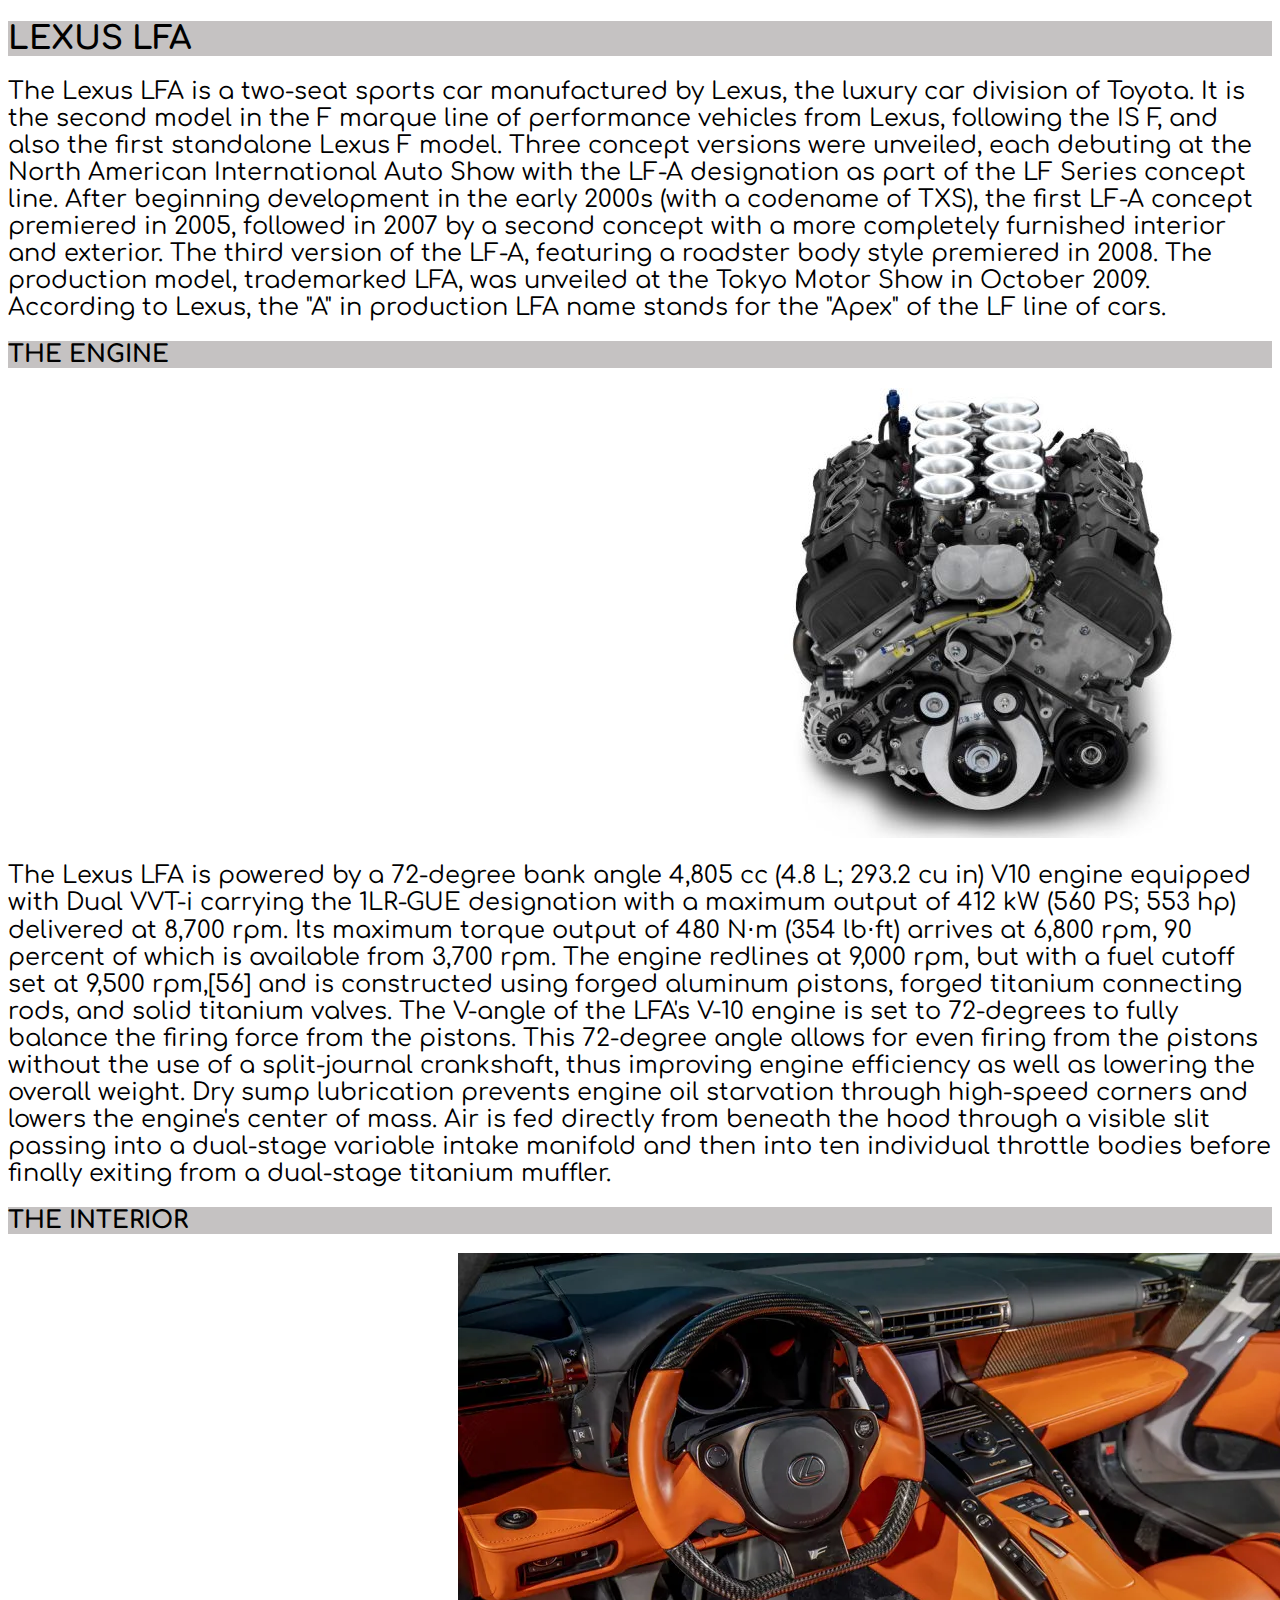
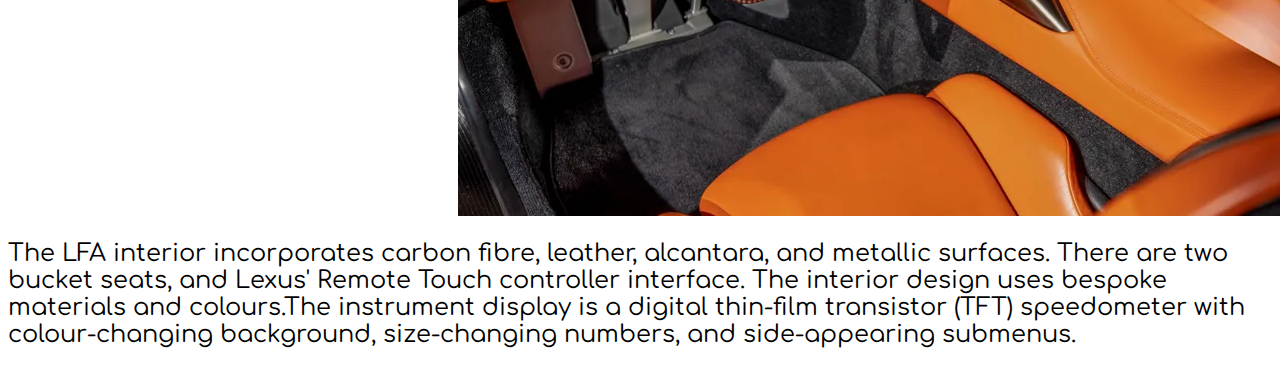
<file: img/1.LFA/LFA.html>
<!DOCTYPE html>
<html>
    <head>
        <meta charset="UTF-8">
        <title>LFA</title>
        <link
        rel="stylesheet"
        href="./LFA.css"/>
        <link rel="preconnect" href="https://fonts.googleapis.com">
        <link rel="preconnect" href="https://fonts.gstatic.com" crossorigin>
        <link href="https://fonts.googleapis.com/css2?family=Comfortaa:wght@300..700&display=swap" rel="stylesheet">
    </head>
    <body>
        <h1>LEXUS LFA</h1>
        <h2 id="inf"> The Lexus LFA is a two-seat sports car manufactured by Lexus, the luxury car division of Toyota. It is the second model in the F marque line of performance vehicles from Lexus, following the IS F, and also the first standalone Lexus F model. Three concept versions were unveiled, each debuting at the North American International Auto Show with the LF-A designation as part of the LF Series concept line. After beginning development in the early 2000s (with a codename of TXS), the first LF-A concept premiered in 2005, followed in 2007 by a second concept with a more completely furnished interior and exterior. The third version of the LF-A, featuring a roadster body style premiered in 2008. The production model, trademarked LFA, was unveiled at the Tokyo Motor Show in October 2009. According to Lexus, the "A" in production LFA name stands for the "Apex" of the LF line of cars.</h2>
        <h2 id="eng1" >THE ENGINE</h2>
        <img id="eng2" src="./LFA ENG.jpg">
        <h2 id="eng3" >The Lexus LFA is powered by a 72-degree bank angle 4,805 cc (4.8 L; 293.2 cu in) V10 engine equipped with Dual VVT-i carrying the 1LR-GUE designation with a maximum output of 412 kW (560 PS; 553 hp) delivered at 8,700 rpm. Its maximum torque output of 480 N⋅m (354 lb⋅ft) arrives at 6,800 rpm, 90 percent of which is available from 3,700 rpm. The engine redlines at 9,000 rpm, but with a fuel cutoff set at 9,500 rpm,[56] and is constructed using forged aluminum pistons, forged titanium connecting rods, and solid titanium valves. The V-angle of the LFA's V-10 engine is set to 72-degrees to fully balance the firing force from the pistons. This 72-degree angle allows for even firing from the pistons without the use of a split-journal crankshaft, thus improving engine efficiency as well as lowering the overall weight. Dry sump lubrication prevents engine oil starvation through high-speed corners and lowers the engine's center of mass. Air is fed directly from beneath the hood through a visible slit passing into a dual-stage variable intake manifold and then into ten individual throttle bodies before finally exiting from a dual-stage titanium muffler.
        </h2>
        <h2 id="int1" >THE INTERIOR</h2>
        <img id="int2" src="./LFA INT.webp">
        <h2 id="int3" >The LFA interior incorporates carbon fibre, leather, alcantara, and metallic surfaces. There are two bucket seats, and Lexus' Remote Touch controller interface. The interior design uses bespoke materials and colours.The instrument display is a digital thin-film transistor (TFT) speedometer with colour-changing background, size-changing numbers, and side-appearing submenus.</h2>


    </body>

</html>
</file>
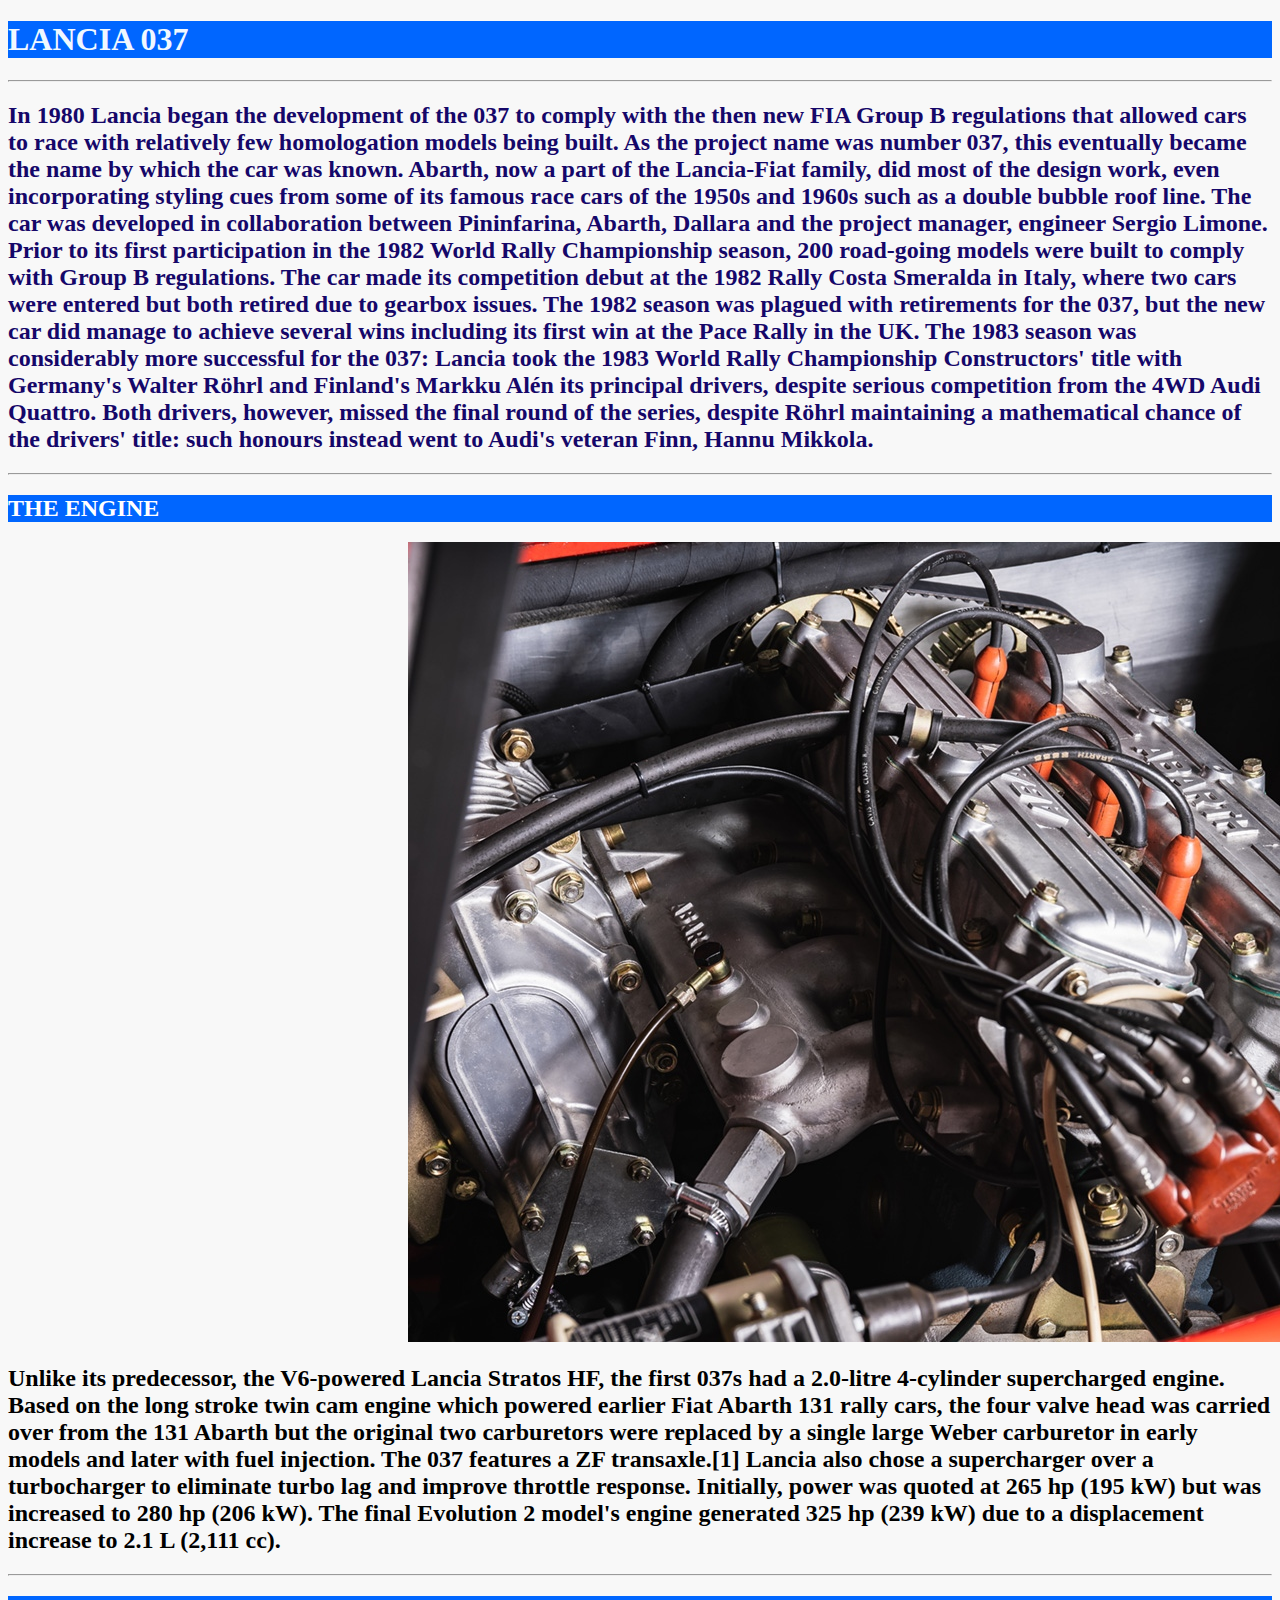
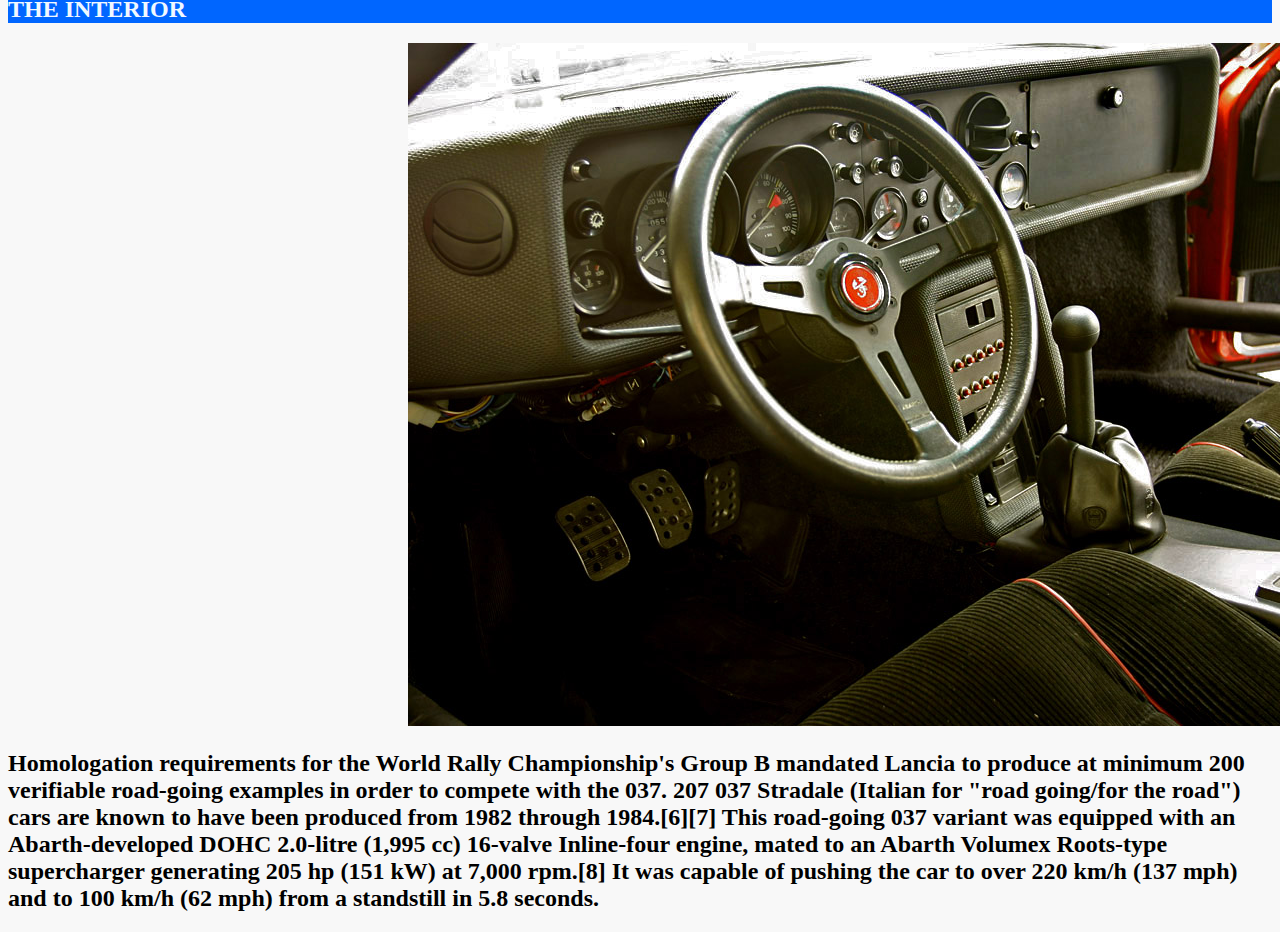
<file: img/10.037/037.html>
<!DOCTYPE html>
<html>
    <head>
        <meta charset="UTF-8">
        <title>Lancia 037</title>
        <link
        rel="stylesheet"
        href="./037.css"
        />
    </head>
    <body>
        <h1 id="h1">LANCIA 037</h1>
        <hr/>
        <h2 id="h21">In 1980 Lancia began the development of the 037 to comply with the then new FIA Group B regulations that allowed cars to race with relatively few homologation models being built. As the project name was number 037, this eventually became the name by which the car was known. Abarth, now a part of the Lancia-Fiat family, did most of the design work, even incorporating styling cues from some of its famous race cars of the 1950s and 1960s such as a double bubble roof line. The car was developed in collaboration between Pininfarina, Abarth, Dallara and the project manager, engineer Sergio Limone. Prior to its first participation in the 1982 World Rally Championship season, 200 road-going models were built to comply with Group B regulations.

            The car made its competition debut at the 1982 Rally Costa Smeralda in Italy, where two cars were entered but both retired due to gearbox issues. The 1982 season was plagued with retirements for the 037, but the new car did manage to achieve several wins including its first win at the Pace Rally in the UK. The 1983 season was considerably more successful for the 037: Lancia took the 1983 World Rally Championship Constructors' title with Germany's Walter Röhrl and Finland's Markku Alén its principal drivers, despite serious competition from the 4WD Audi Quattro. Both drivers, however, missed the final round of the series, despite Röhrl maintaining a mathematical chance of the drivers' title: such honours instead went to Audi's veteran Finn, Hannu Mikkola.
        </h2>
        <hr/>
        <h2 id="h22">THE ENGINE</h2>
        <img id="eng" src="./037 ENG.jpg">
        <h2>Unlike its predecessor, the V6-powered Lancia Stratos HF, the first 037s had a 2.0-litre 4-cylinder supercharged engine. Based on the long stroke twin cam engine which powered earlier Fiat Abarth 131 rally cars, the four valve head was carried over from the 131 Abarth but the original two carburetors were replaced by a single large Weber carburetor in early models and later with fuel injection. The 037 features a ZF transaxle.[1]

            Lancia also chose a supercharger over a turbocharger to eliminate turbo lag and improve throttle response. Initially, power was quoted at 265 hp (195 kW) but was increased to 280 hp (206 kW). The final Evolution 2 model's engine generated 325 hp (239 kW) due to a displacement increase to 2.1 L (2,111 cc).
        </h2>
        <hr/>
        <h2 id="int" >THE INTERIOR</h2>
        <img id="intt" src="./Lancia 037 interior.jpg">
        <h2>Homologation requirements for the World Rally Championship's Group B mandated Lancia to produce at minimum 200 verifiable road-going examples in order to compete with the 037. 207 037 Stradale (Italian for "road going/for the road") cars are known to have been produced from 1982 through 1984.[6][7] This road-going 037 variant was equipped with an Abarth-developed DOHC 2.0-litre (1,995 cc) 16-valve Inline-four engine, mated to an Abarth Volumex Roots-type supercharger generating 205 hp (151 kW) at 7,000 rpm.[8] It was capable of pushing the car to over 220 km/h (137 mph) and to 100 km/h (62 mph) from a standstill in 5.8 seconds.</h2>


    </body>








</html>
</file>
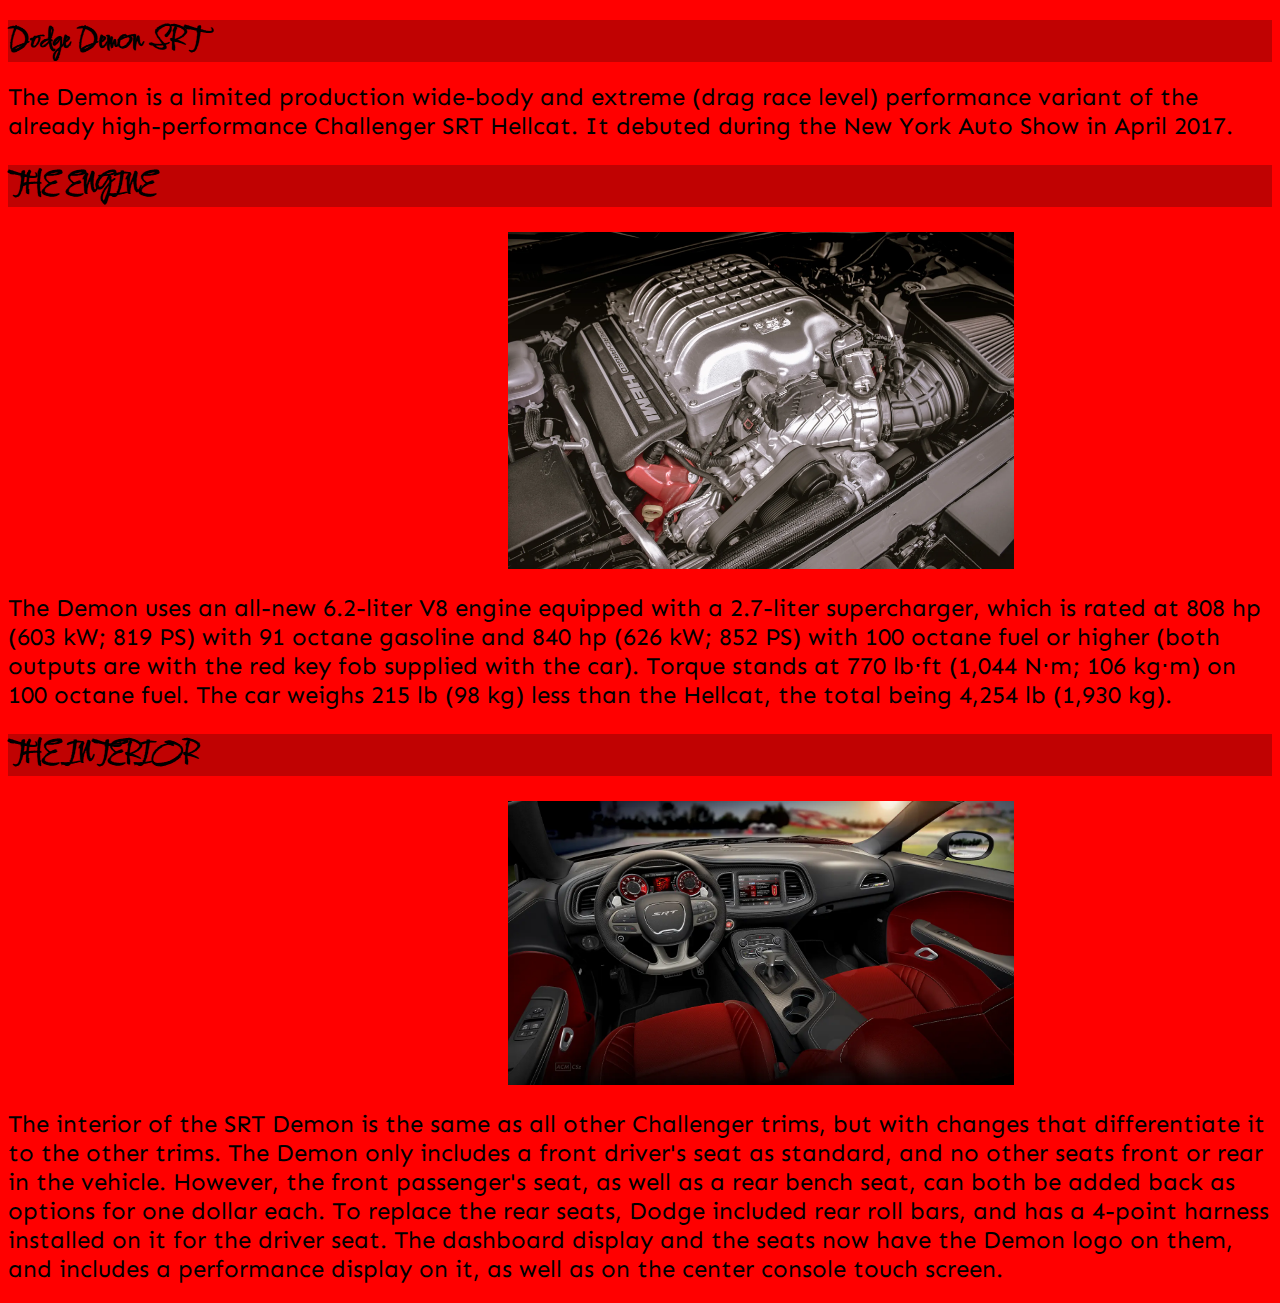
<file: img/2.DEMON SRT/Demon.html>
<!DOCTYPE html>
<html>
    <head>
        <meta charset="UTF-8">
        <title>Demon SRT</title>
        <link
        rel="stylesheet"
        href="./demon.css"/>
        <link rel="preconnect" href="https://fonts.googleapis.com">
<link rel="preconnect" href="https://fonts.gstatic.com" crossorigin>
<link href="https://fonts.googleapis.com/css2?family=Comforter+Brush&display=swap" rel="stylesheet">
<link rel="preconnect" href="https://fonts.googleapis.com">
<link rel="preconnect" href="https://fonts.gstatic.com" crossorigin>
<link href="https://fonts.googleapis.com/css2?family=Sen:wght@400..800&display=swap" rel="stylesheet">
    </head>
    <body>
        <h1>Dodge Demon SRT</h1>
        <h2 id="inf" >The Demon is a limited production wide-body and extreme (drag race level) performance variant of the already high-performance Challenger SRT Hellcat. It debuted during the New York Auto Show in April 2017.
        </h2>
        <h2 id="eng1" >THE ENGINE</h2>
        <img id="eng2" src="./DEMON ENG.webp">
        <h2 id="eng3">The Demon uses an all-new 6.2-liter V8 engine equipped with a 2.7-liter supercharger, which is rated at 808 hp (603 kW; 819 PS) with 91 octane gasoline and 840 hp (626 kW; 852 PS) with 100 octane fuel or higher (both outputs are with the red key fob supplied with the car). Torque stands at 770 lb⋅ft (1,044 N⋅m; 106 kg⋅m) on 100 octane fuel. The car weighs 215 lb (98 kg) less than the Hellcat, the total being 4,254 lb (1,930 kg). 
        </h2>
        <h2 id="int1">THE INTERIOR</h2>
        <img id="int2" src="./DEMON INT.webp">
        <h2 id="int3">The interior of the SRT Demon is the same as all other Challenger trims, but with changes that differentiate it to the other trims. The Demon only includes a front driver's seat as standard, and no other seats front or rear in the vehicle. However, the front passenger's seat, as well as a rear bench seat, can both be added back as options for one dollar each. To replace the rear seats, Dodge included rear roll bars, and has a 4-point harness installed on it for the driver seat. The dashboard display and the seats now have the Demon logo on them, and includes a performance display on it, as well as on the center console touch screen.
        </h2>




    </body>




</html>
</file>
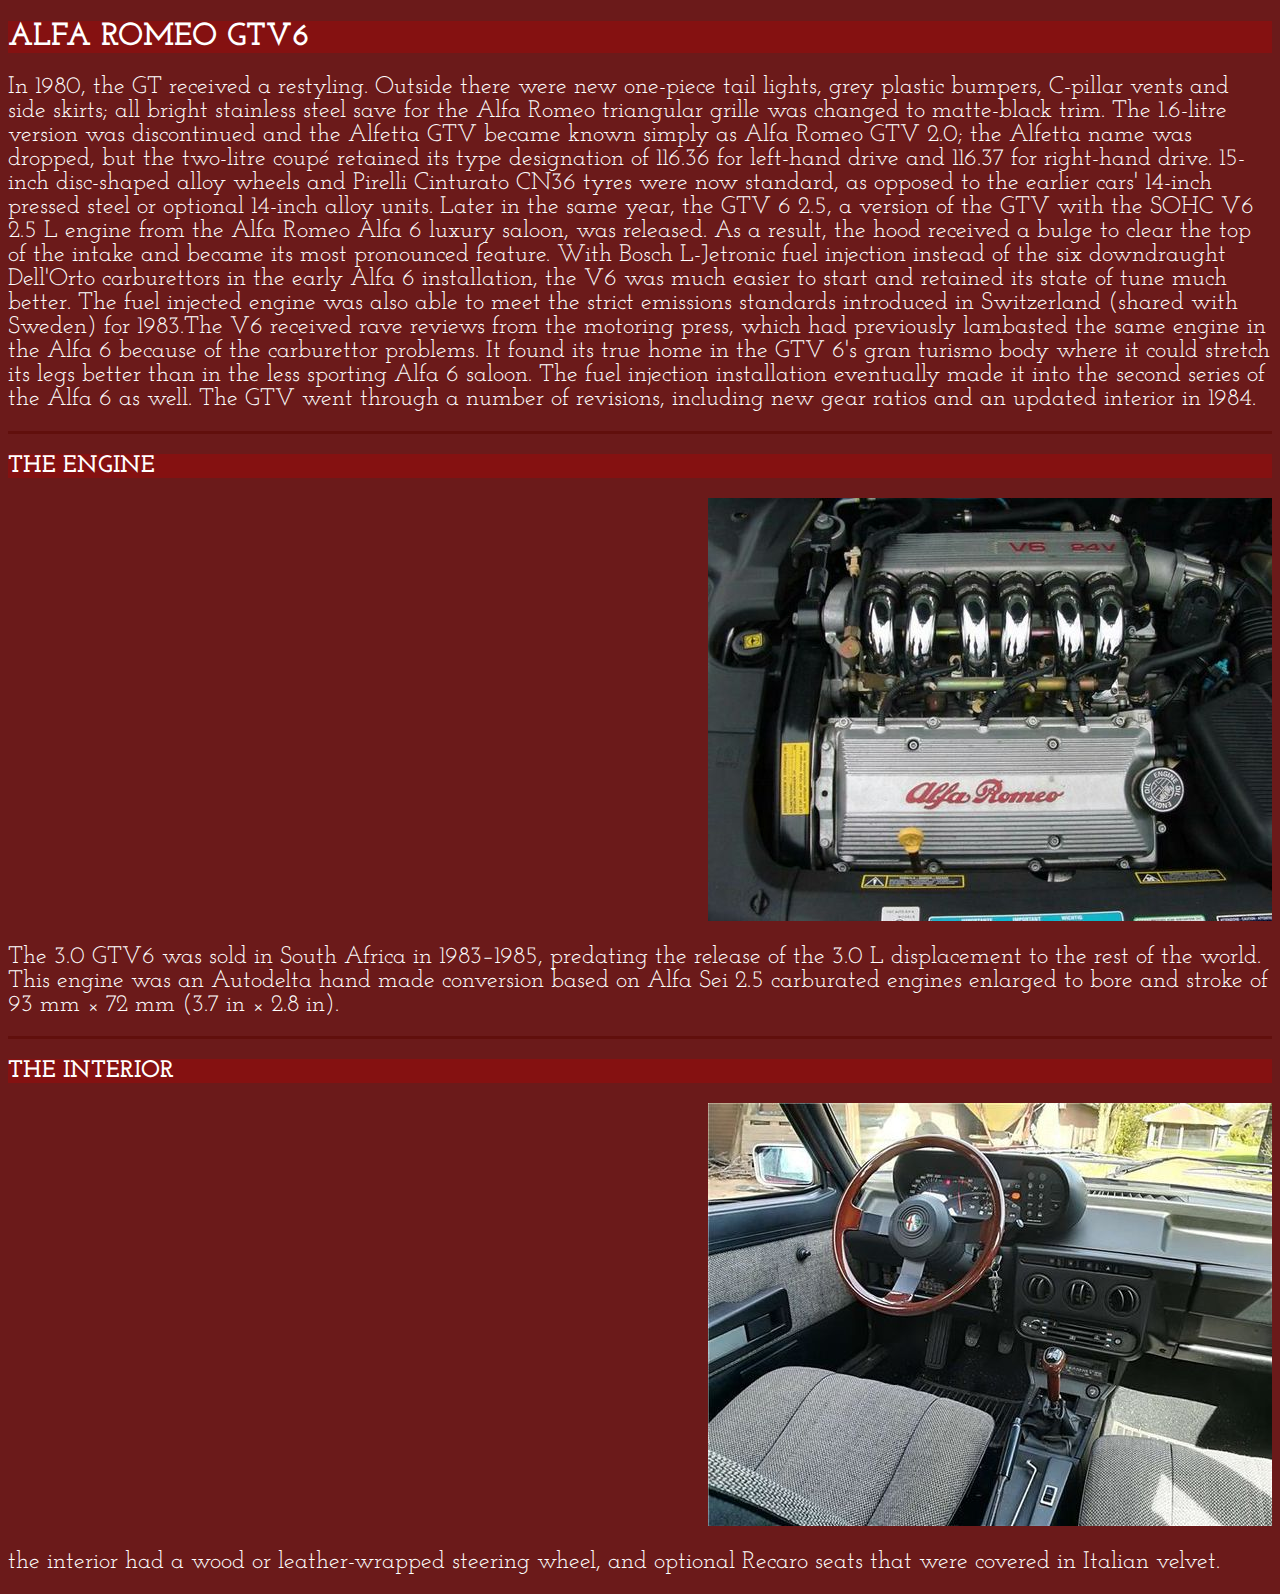
<file: img/3.GTV6/GTV6.html>
<!DOCTYPE html>
<html>
    <head>
        <meta charset="UTF-8">
        <title>ALFA ROMEO GTV6</title>
        <link
        rel="stylesheet"
        href="./GTV6.css"/>
        <link rel="preconnect" href="https://fonts.googleapis.com">
<link rel="preconnect" href="https://fonts.gstatic.com" crossorigin>
<link href="https://fonts.googleapis.com/css2?family=Josefin+Slab:ital,wght@0,100..700;1,100..700&display=swap" rel="stylesheet">

    </head>

    <body>
        <h1>ALFA ROMEO GTV6</h1>
        <h2 id="inf" >In 1980, the GT received a restyling. Outside there were new one-piece tail lights, grey plastic bumpers, C-pillar vents and side skirts; all bright stainless steel save for the Alfa Romeo triangular grille was changed to matte-black trim. The 1.6-litre version was discontinued and the Alfetta GTV became known simply as Alfa Romeo GTV 2.0; the Alfetta name was dropped, but the two-litre coupé retained its type designation of 116.36 for left-hand drive and 116.37 for right-hand drive. 15-inch disc-shaped alloy wheels and Pirelli Cinturato CN36 tyres were now standard, as opposed to the earlier cars' 14-inch pressed steel or optional 14-inch alloy units.

            Later in the same year, the GTV 6 2.5, a version of the GTV with the SOHC V6 2.5 L engine from the Alfa Romeo Alfa 6 luxury saloon, was released. As a result, the hood received a bulge to clear the top of the intake and became its most pronounced feature. With Bosch L-Jetronic fuel injection instead of the six downdraught Dell'Orto carburettors in the early Alfa 6 installation, the V6 was much easier to start and retained its state of tune much better. The fuel injected engine was also able to meet the strict emissions standards introduced in Switzerland (shared with Sweden) for 1983.The V6 received rave reviews from the motoring press, which had previously lambasted the same engine in the Alfa 6 because of the carburettor problems. It found its true home in the GTV 6's gran turismo body where it could stretch its legs better than in the less sporting Alfa 6 saloon. The fuel injection installation eventually made it into the second series of the Alfa 6 as well. The GTV went through a number of revisions, including new gear ratios and an updated interior in 1984.
        </h2>
        <hr/>
        <h2 id="eng1" >THE ENGINE</h2>
        <img id="eng2" src="./GTV6 ENG.jpg">
        <h2 id="eng3" >The 3.0 GTV6 was sold in South Africa in 1983–1985, predating the release of the 3.0 L displacement to the rest of the world. This engine was an Autodelta hand made conversion based on Alfa Sei 2.5 carburated engines enlarged to bore and stroke of 93 mm × 72 mm (3.7 in × 2.8 in).
        </h2>
        <hr>
        <h2 id="int1">THE INTERIOR</h2>
        <img id="int2" src="./GTV6 Interior.jpg">
        <h2 id="int3" >the interior had a wood or leather-wrapped steering wheel, and  optional Recaro seats that were  covered in Italian velvet. </h2>




    </body>


</html>
</file>
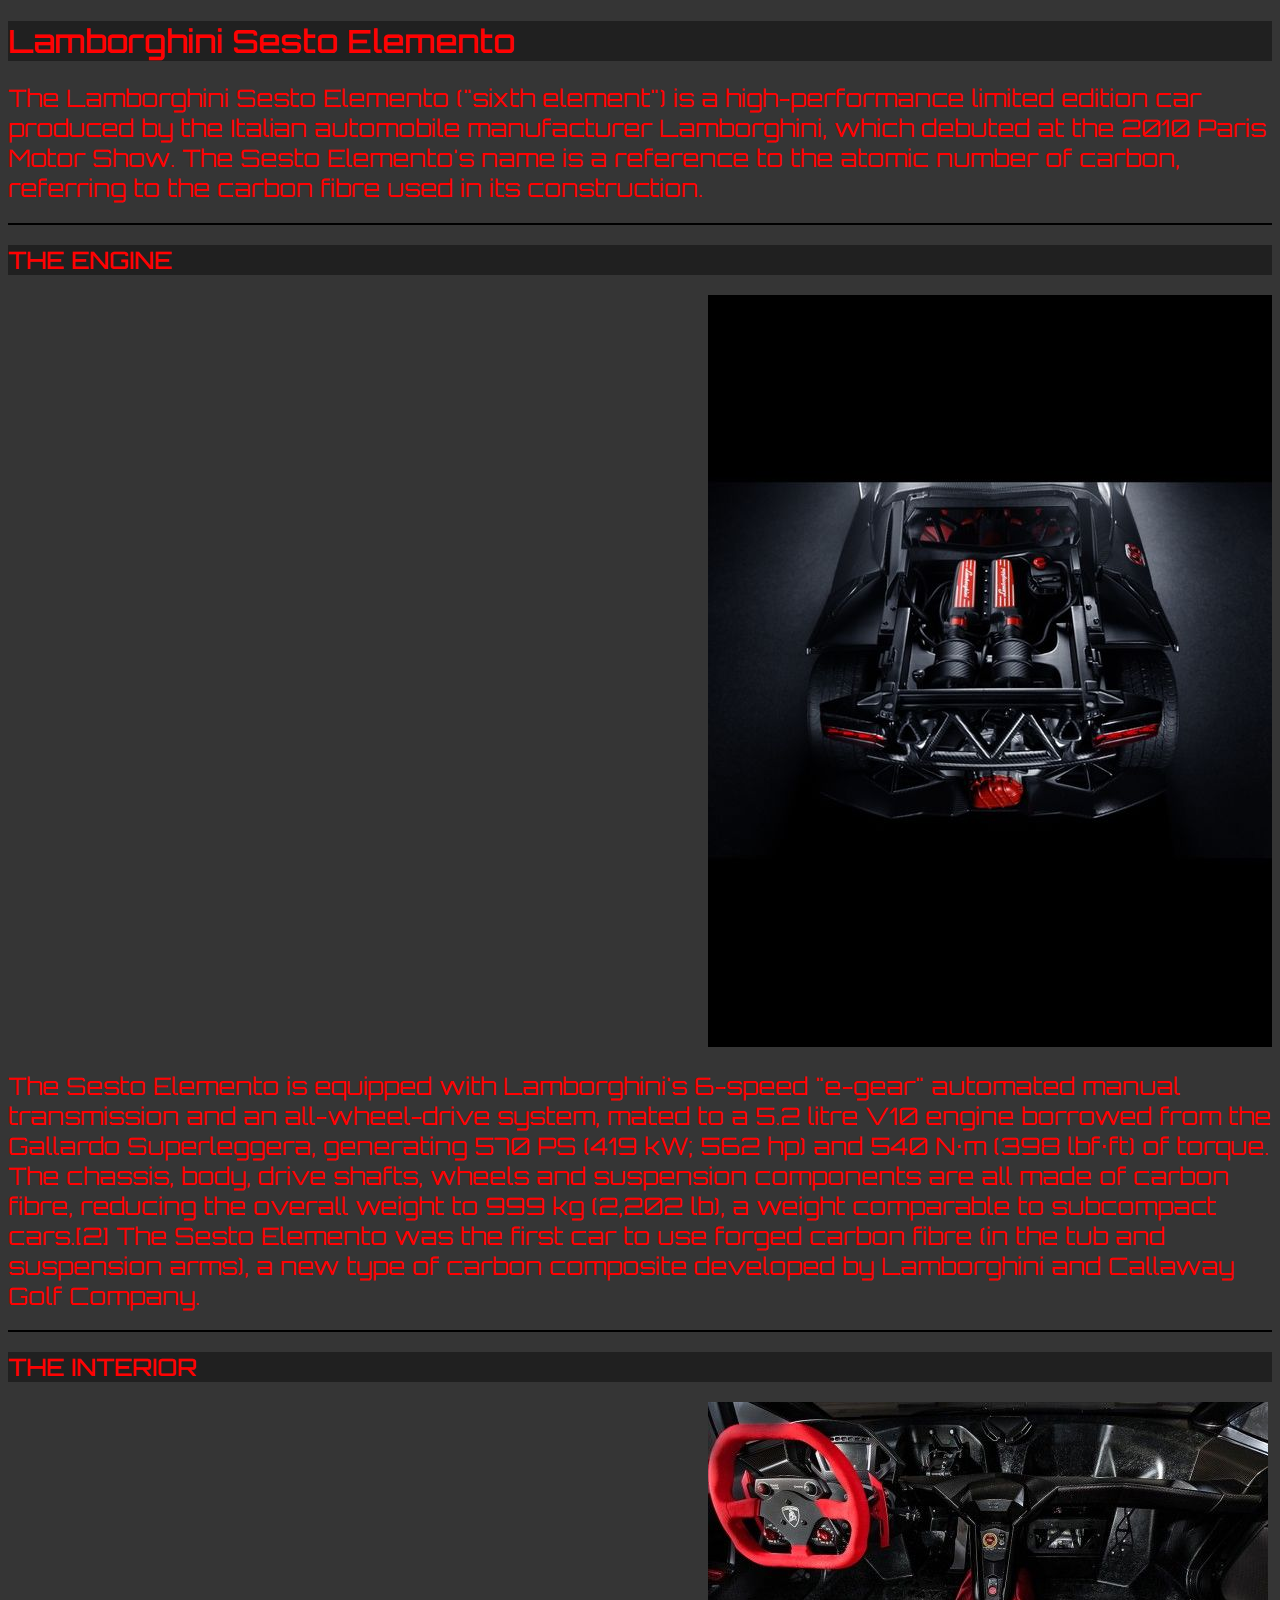
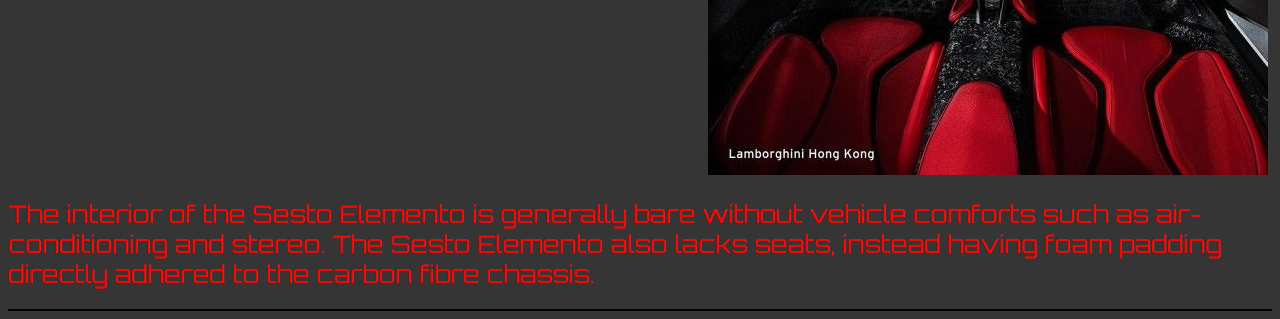
<file: img/4.Sesto/Sesto.html>
<!DOCTYPE html>
<html>
    <head>
        <meta charset="UTF-8">
        <title>Sesto Elemento</title>
        <link
        rel="stylesheet"
        href="./Sesto.css"
        />
        <link rel="preconnect" href="https://fonts.googleapis.com">
<link rel="preconnect" href="https://fonts.gstatic.com" crossorigin>
<link href="https://fonts.googleapis.com/css2?family=Orbitron:wght@400..900&display=swap" rel="stylesheet">


    </head>
    <body>
        <h1>Lamborghini Sesto Elemento</h1>
        <h2 id="inf">The Lamborghini Sesto Elemento ("sixth element") is a high-performance limited edition car produced by the Italian automobile manufacturer Lamborghini, which debuted at the 2010 Paris Motor Show. The Sesto Elemento's name is a reference to the atomic number of carbon, referring to the carbon fibre used in its construction.</h2>
        <hr>
        <h2 id="eng1" >THE ENGINE</h2>
        <img id="eng2" src="./elemento eng.jpg">
        <h2 id="eng3" >The Sesto Elemento is equipped with Lamborghini's 6-speed "e-gear" automated manual transmission and an all-wheel-drive system, mated to a 5.2 litre V10 engine borrowed from the Gallardo Superleggera, generating 570 PS (419 kW; 562 hp) and 540 N⋅m (398 lbf⋅ft) of torque. The chassis, body, drive shafts, wheels and suspension components are all made of carbon fibre, reducing the overall weight to 999 kg (2,202 lb), a weight comparable to subcompact cars.[2] The Sesto Elemento was the first car to use forged carbon fibre (in the tub and suspension arms), a new type of carbon composite developed by Lamborghini and Callaway Golf Company.</h2>
        <hr>
        <h2 id="int1">THE INTERIOR</h2>
        <img id="int2" src="./Sesto interior.jpg">
        <h2 id="int3">The interior of the Sesto Elemento is generally bare without vehicle comforts such as air-conditioning and stereo. The Sesto Elemento also lacks seats, instead having foam padding directly adhered to the carbon fibre chassis.</h2>
        <hr>



    </body>




</html>
</file>
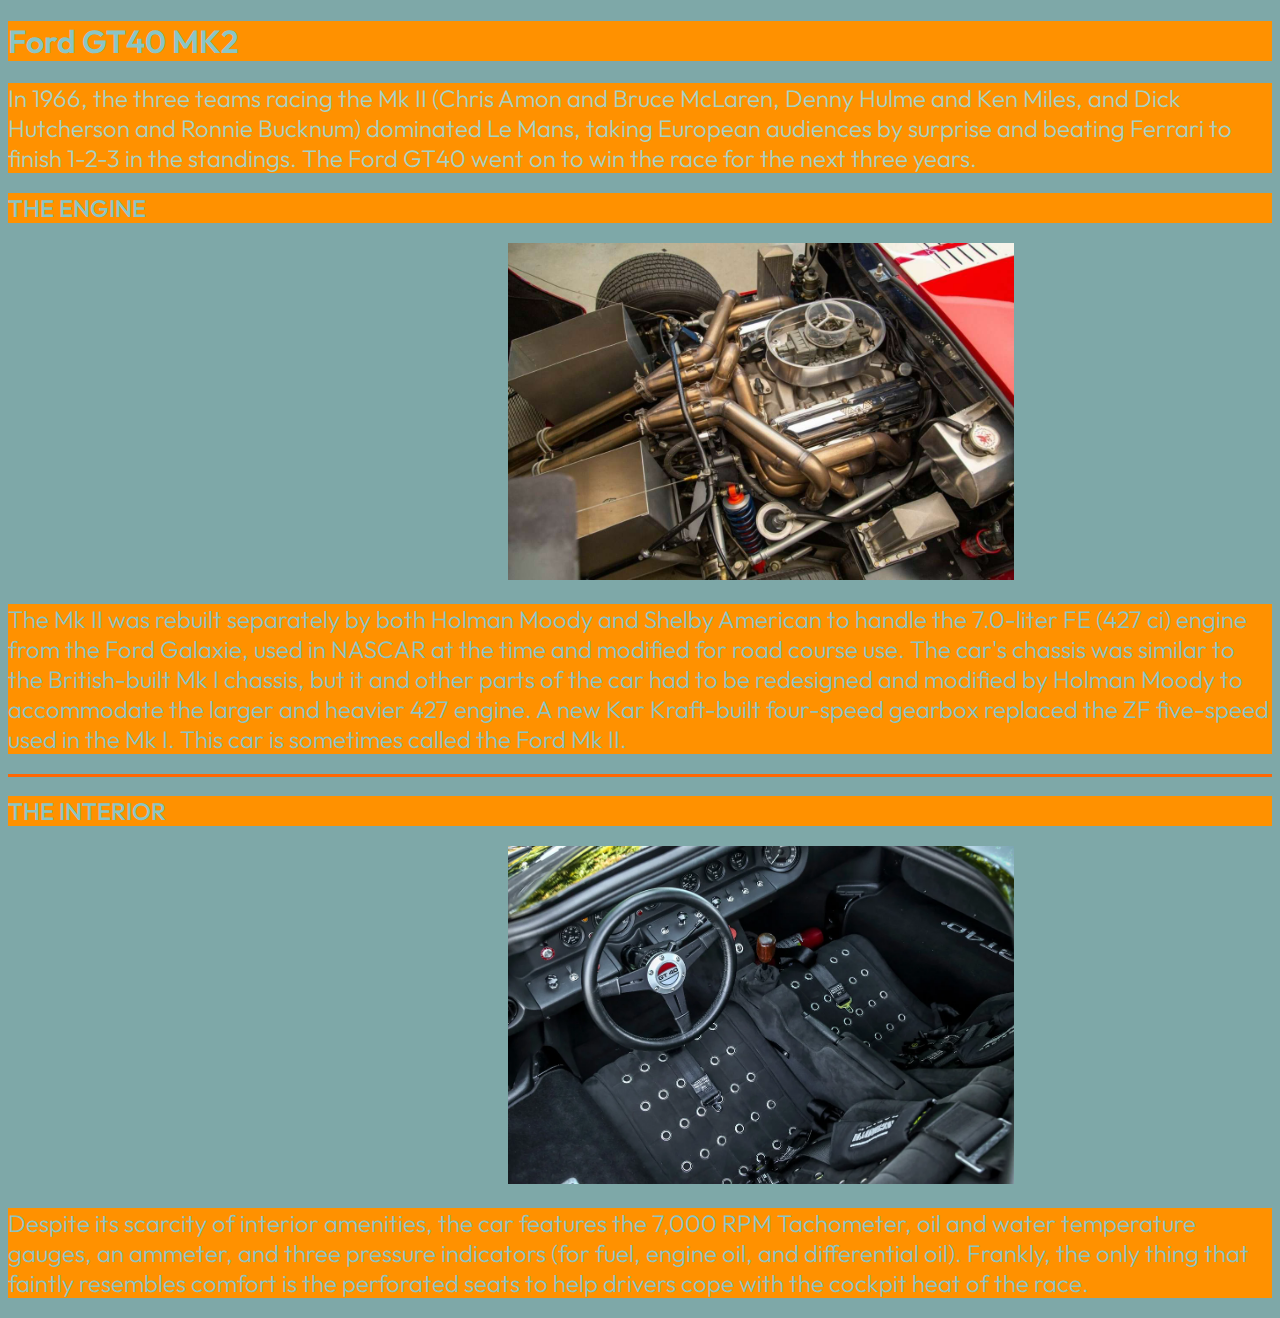
<file: img/5.GT40 MK 2/GT40.html>
<!DOCTYPE html>
<html>
    <head>
        <meta charset="UTF-8">
        <title>GT40 MK2</title>
        <link 
        rel="stylesheet"
        href="./GT40.css"
        />
        <link rel="preconnect" href="https://fonts.googleapis.com">
<link rel="preconnect" href="https://fonts.gstatic.com" crossorigin>
<link href="https://fonts.googleapis.com/css2?family=Cinzel:wght@400..900&family=Outfit:wght@100..900&display=swap" rel="stylesheet">
    </head>
    <body>
        <h1>Ford GT40 MK2</h1>
        <h2 id="inf1">In 1966, the three teams racing the Mk II (Chris Amon and Bruce McLaren, Denny Hulme and Ken Miles, and Dick Hutcherson and Ronnie Bucknum) dominated Le Mans, taking European audiences by surprise and beating Ferrari to finish 1-2-3 in the standings. The Ford GT40 went on to win the race for the next three years.</h2>
        <h2 id="eng1" >THE ENGINE</h2>
        <img id="eng2" src="./GT 40 ENG.jpeg">
        <h2 id="eng3">The Mk II was rebuilt separately by both Holman Moody and Shelby American to handle the 7.0-liter FE (427 ci) engine from the Ford Galaxie, used in NASCAR at the time and modified for road course use. The car's chassis was similar to the British-built Mk I chassis, but it and other parts of the car had to be redesigned and modified by Holman Moody to accommodate the larger and heavier 427 engine. A new Kar Kraft-built four-speed gearbox replaced the ZF five-speed used in the Mk I. This car is sometimes called the Ford Mk II.</h2>
        <hr>
        <h2 id="int1">THE INTERIOR</h2>
        <img id="int2" src="./GT40 INT.webp">
        <h2 id="int3">Despite its scarcity of interior amenities, the car features the 7,000 RPM Tachometer, oil and water temperature gauges, an ammeter, and three pressure indicators (for fuel, engine oil, and differential oil). Frankly, the only thing that faintly resembles comfort is the perforated seats to help drivers cope with the cockpit heat of the race.
        </h2>


    </body>


</html>
</file>
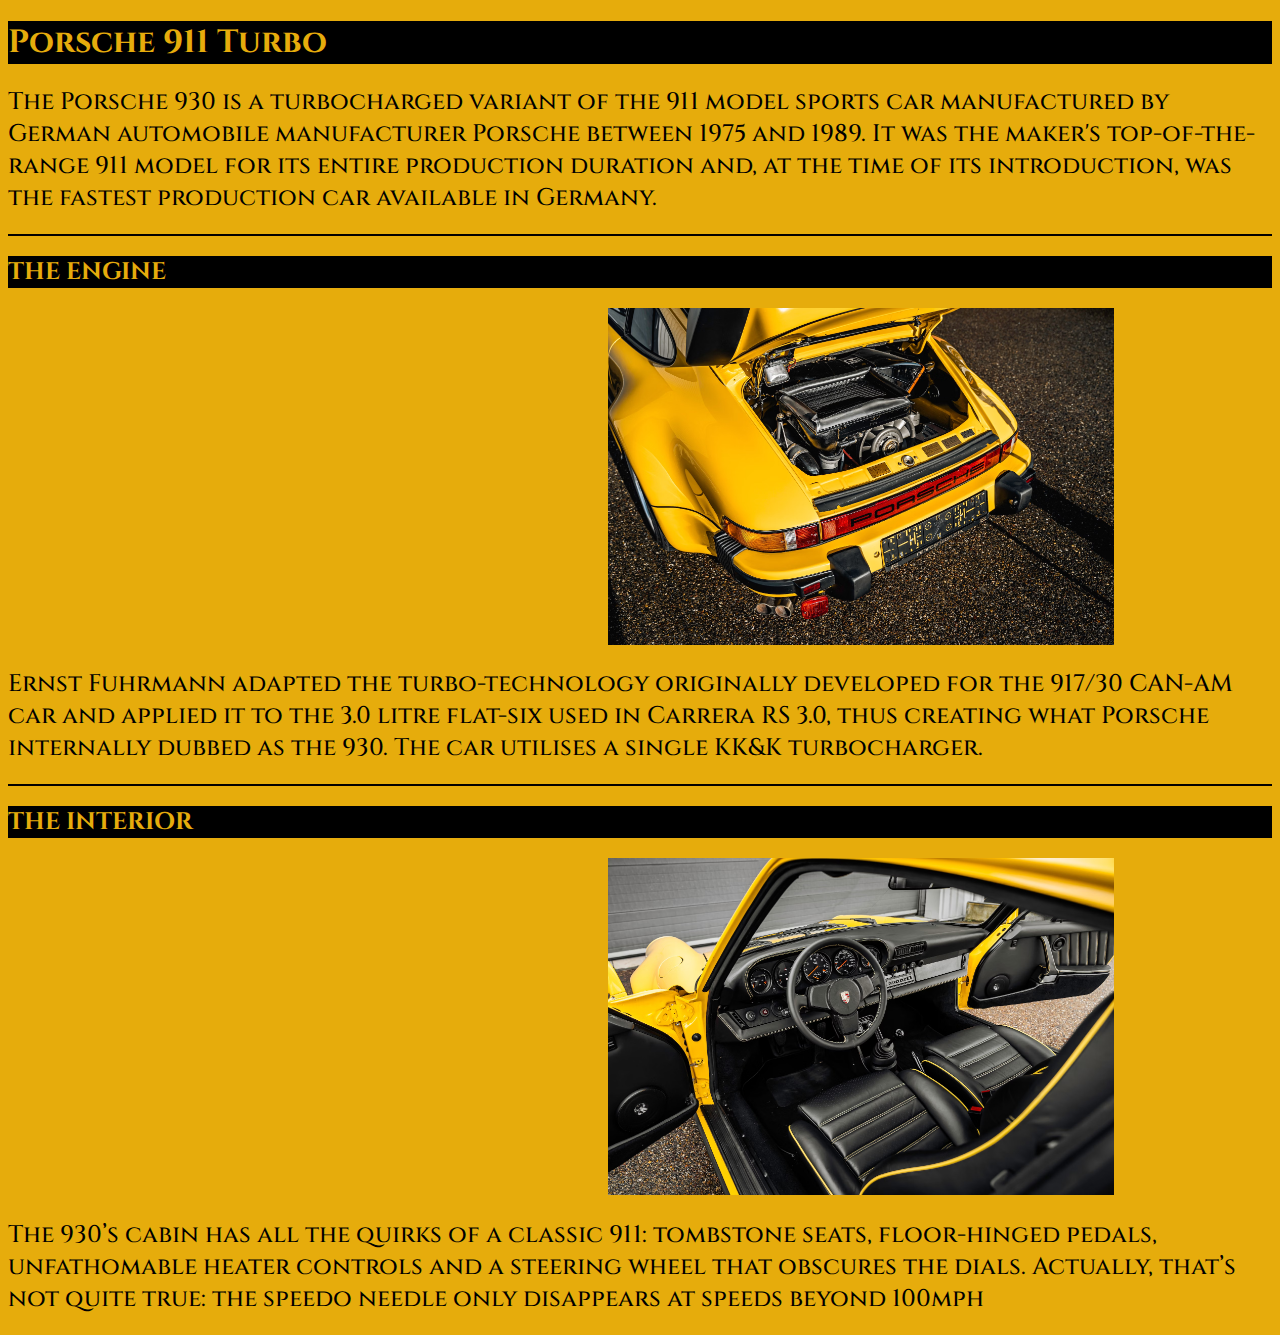
<file: img/6.911 1980/911.html>
<!DOCTYPE html>
<html>
    <head>
        <meta charset="UTF-8">
        <title>911 Turbo</title>
        <link 
        rel="stylesheet"
        href="./911.css"
        />
        <link rel="preconnect" href="https://fonts.googleapis.com">
<link rel="preconnect" href="https://fonts.gstatic.com" crossorigin>
<link href="https://fonts.googleapis.com/css2?family=Cinzel:wght@400..900&display=swap" rel="stylesheet">
    </head>

    <body>
        <h1>Porsche 911 Turbo</h1>
        <h2 id="h21" >The Porsche 930 is a turbocharged variant of the 911 model sports car manufactured by German automobile manufacturer Porsche between 1975 and 1989. It was the maker's top-of-the-range 911 model for its entire production duration and, at the time of its introduction, was the fastest production car available in Germany.
        </h2>
        <hr id="hr">
        <h2 id="eng1" >THE ENGINE</h2>
        <img id="eng2" src="./enngggggggggg.avif">
        <h2 id="eng3">Ernst Fuhrmann adapted the turbo-technology originally developed for the 917/30 CAN-AM car and applied it to the 3.0 litre flat-six used in Carrera RS 3.0, thus creating what Porsche internally dubbed as the 930. The car utilises a single KK&K turbocharger.
        </h2>
        <hr>
        <h2 id="int1" >THE INTERIOR</h2>
        <img id="int2" src="./DSC08897.avif">
        <h2 id="int3" >The 930’s cabin has all the quirks of a classic 911: tombstone seats, floor-hinged pedals, unfathomable heater controls and a steering wheel that obscures the dials. Actually, that’s not quite true: the speedo needle only disappears at speeds beyond 100mph</h2>

    </body>


</html>
</file>
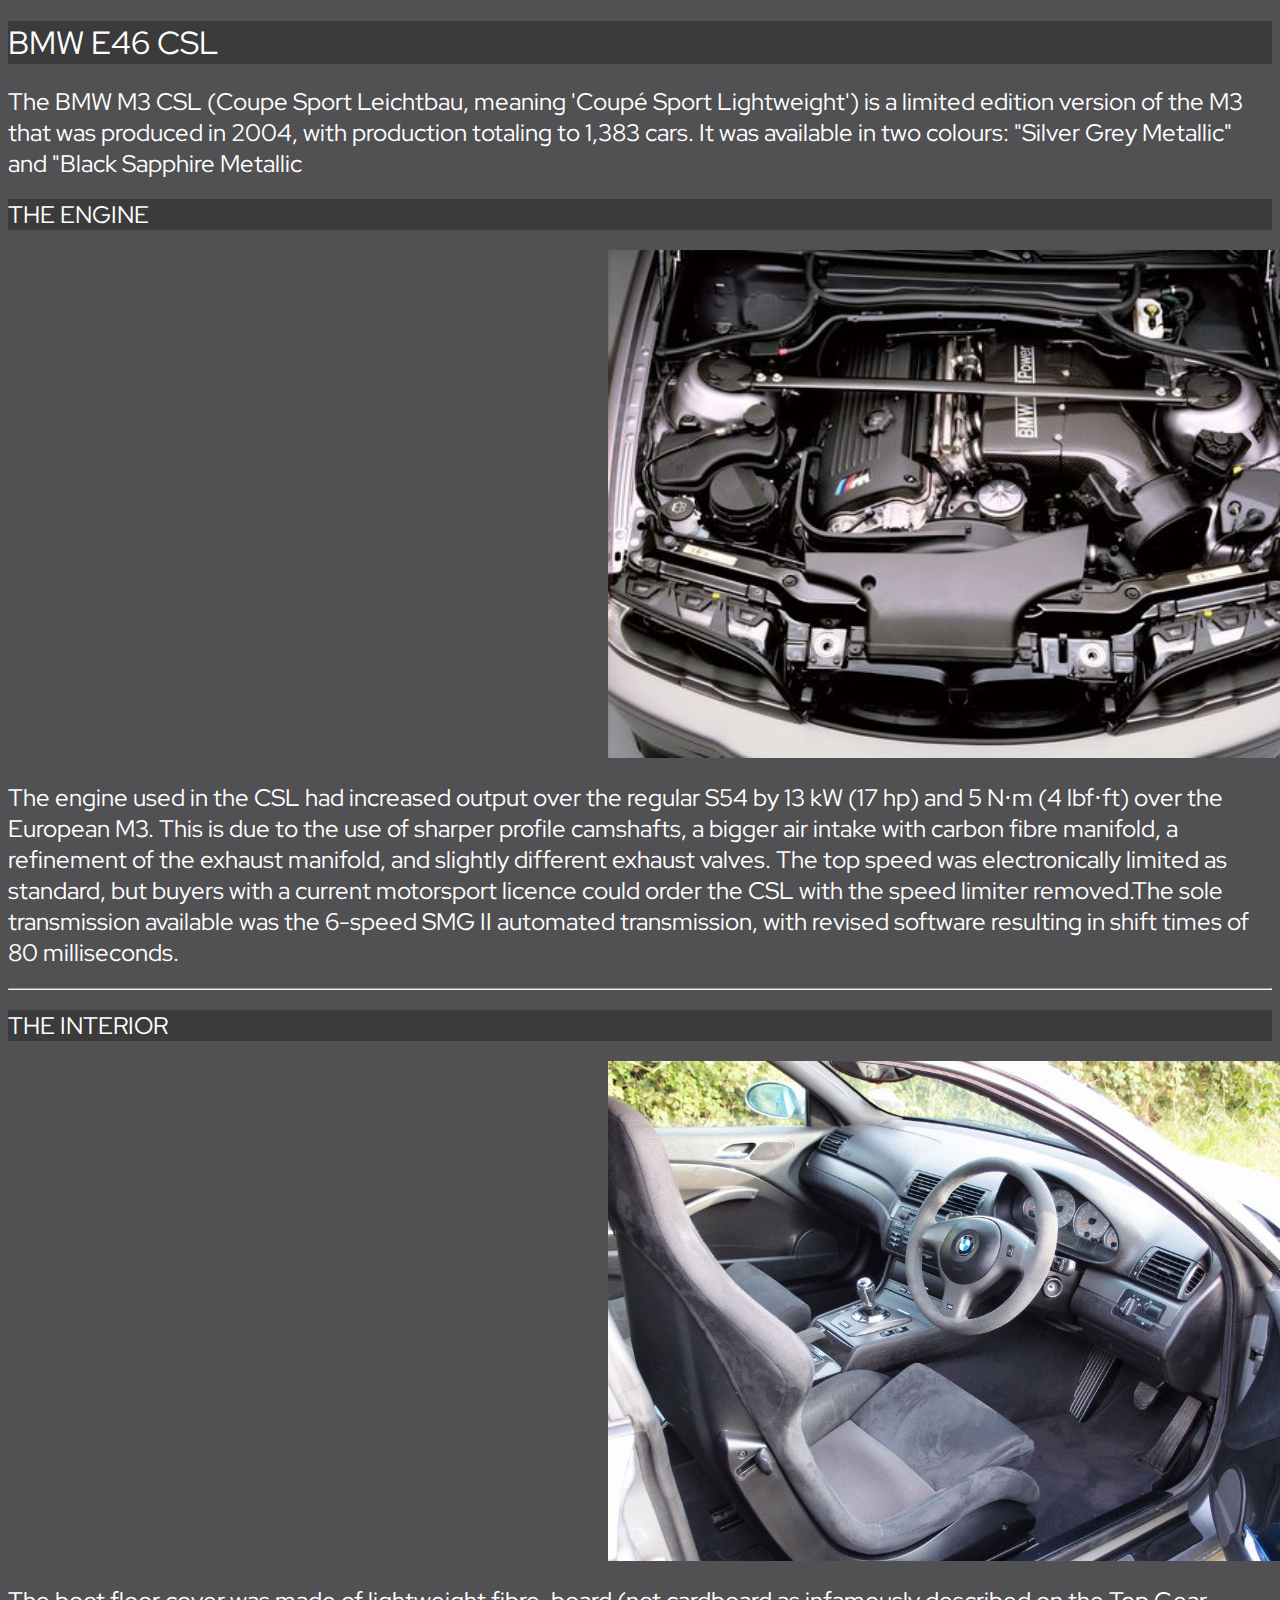
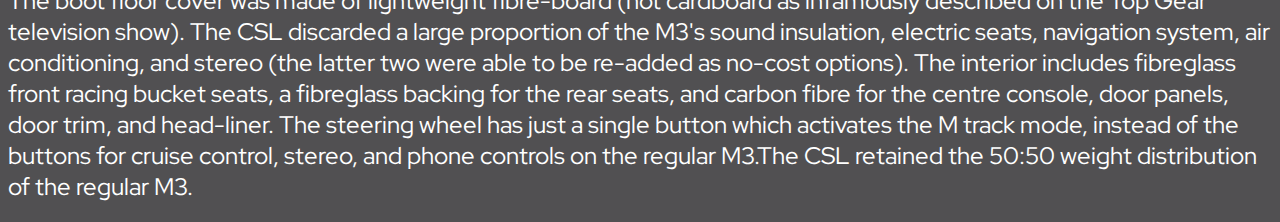
<file: img/7.E46/E46.html>
<!DOCTYPE html>
<html>
    <head>
        <meta charset="UTF-8">
        <title>BMW E46 CSL</title>
        <link
        rel="stylesheet"
        href="./E46.css">

    </head>
    <link rel="preconnect" href="https://fonts.googleapis.com">
<link rel="preconnect" href="https://fonts.gstatic.com" crossorigin>
<link href="https://fonts.googleapis.com/css2?family=Red+Hat+Display:ital,wght@0,300..900;1,300..900&display=swap" rel="stylesheet">

    <body>
        <h1>BMW E46 CSL</h1>
        <h2 id="h21" >The BMW M3 CSL (Coupe Sport Leichtbau, meaning 'Coupé Sport Lightweight') is a limited edition version of the M3 that was produced in 2004, with production totaling to 1,383 cars. It was available in two colours: "Silver Grey Metallic" and "Black Sapphire Metallic
        </h2>
        <h2 id="eng1" >THE ENGINE</h2>
        <img id="eng2"  src="./E46 ENG.jpg">
        <h2  id="eng3">The engine used in the CSL had increased output over the regular S54 by 13 kW (17 hp) and 5 N⋅m (4 lbf⋅ft) over the European M3. This is due to the use of sharper profile camshafts, a bigger air intake with carbon fibre manifold, a refinement of the exhaust manifold, and slightly different exhaust valves. The top speed was electronically limited as standard, but buyers with a current motorsport licence could order the CSL with the speed limiter removed.The sole transmission available was the 6-speed SMG II automated transmission, with revised software resulting in shift times of 80 milliseconds.
        </h2>
        <hr />
        <h2 id="int1" >THE INTERIOR</h2>
        <img  id="int2" src="./ENG NEW.jpg">
        <h2 id="int3" >The boot floor cover was made of lightweight fibre-board (not cardboard as infamously described on the Top Gear television show). The CSL discarded a large proportion of the M3's sound insulation, electric seats, navigation system, air conditioning, and stereo (the latter two were able to be re-added as no-cost options). The interior includes fibreglass front racing bucket seats, a fibreglass backing for the rear seats, and carbon fibre for the centre console, door panels, door trim, and head-liner. The steering wheel has just a single button which activates the M track mode, instead of the buttons for cruise control, stereo, and phone controls on the regular M3.The CSL retained the 50:50 weight distribution of the regular M3.
        </h2>
        


    </body>


</html>
</file>
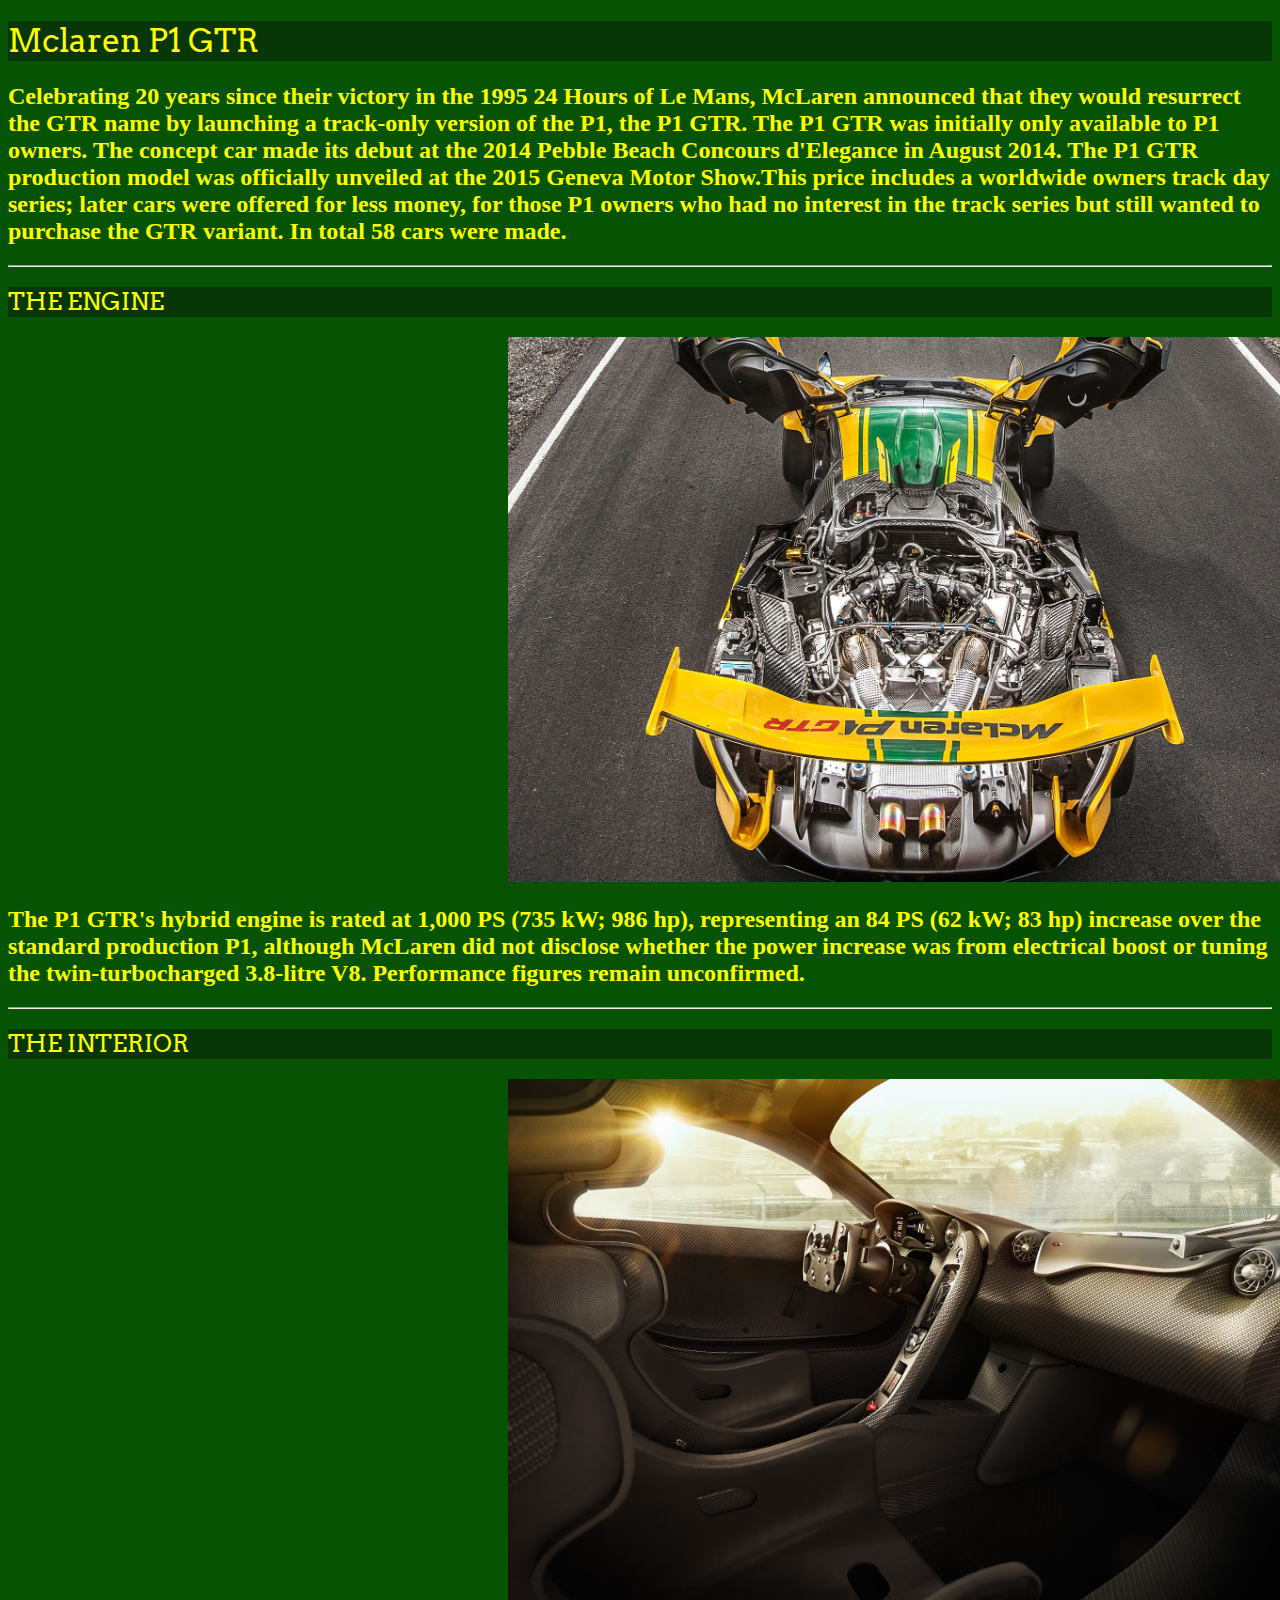
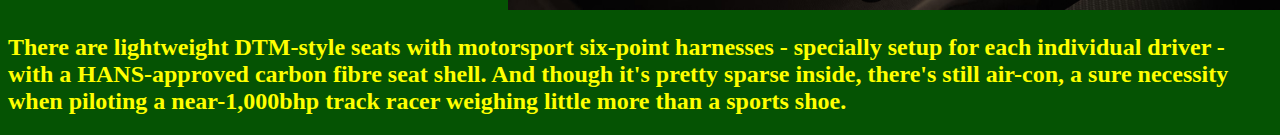
<file: img/8.P1GTR/P1.html>
<!DOCTYPE html>
<html>
    <head>
        <meta charset="UTF-8">
        <title>Mclaren P1 GTR</title>
        <link
        rel="stylesheet"
        href="./P1.css"
        />
        <link rel="preconnect" href="https://fonts.googleapis.com">
<link rel="preconnect" href="https://fonts.gstatic.com" crossorigin>
<link href="https://fonts.googleapis.com/css2?family=Arvo:ital,wght@0,400;0,700;1,400;1,700&display=swap" rel="stylesheet">

    </head>

    <body>
        <h1 id="h1" >Mclaren P1 GTR </h1>
        <h2 id="inf" >Celebrating 20 years since their victory in the 1995 24 Hours of Le Mans, McLaren announced that they would resurrect the GTR name by launching a track-only version of the P1, the P1 GTR.

            The P1 GTR was initially only available to P1 owners. The concept car made its debut at the 2014 Pebble Beach Concours d'Elegance in August 2014. The P1 GTR production model was officially unveiled at the 2015 Geneva Motor Show.This price includes a worldwide owners track day series; later cars were offered for less money, for those P1 owners who had no interest in the track series but still wanted to purchase the GTR variant. In total 58 cars were made.
        </h2>
        <hr />
        <h2 id="eng1" >THE ENGINE</h2>
        <img id="eng2" src="./P1 ENG.jpg">
        <h2 id="eng3" >The P1 GTR's hybrid engine is rated at 1,000 PS (735 kW; 986 hp), representing an 84 PS (62 kW; 83 hp) increase over the standard production P1, although McLaren did not disclose whether the power increase was from electrical boost or tuning the twin-turbocharged 3.8-litre V8. Performance figures remain unconfirmed.
        </h2>
        <hr />
        <h2 id="int1" >THE INTERIOR</h2>
        <img id="int2" src="./P1 INT.avif">
        <h2 id="int3" >There are lightweight DTM-style seats with motorsport six-point harnesses - specially setup for each individual driver - with a HANS-approved carbon fibre seat shell. And though it's pretty sparse inside, there's still air-con, a sure necessity when piloting a near-1,000bhp track racer weighing little more than a sports shoe.</h2>






    </body>




</html>
</file>
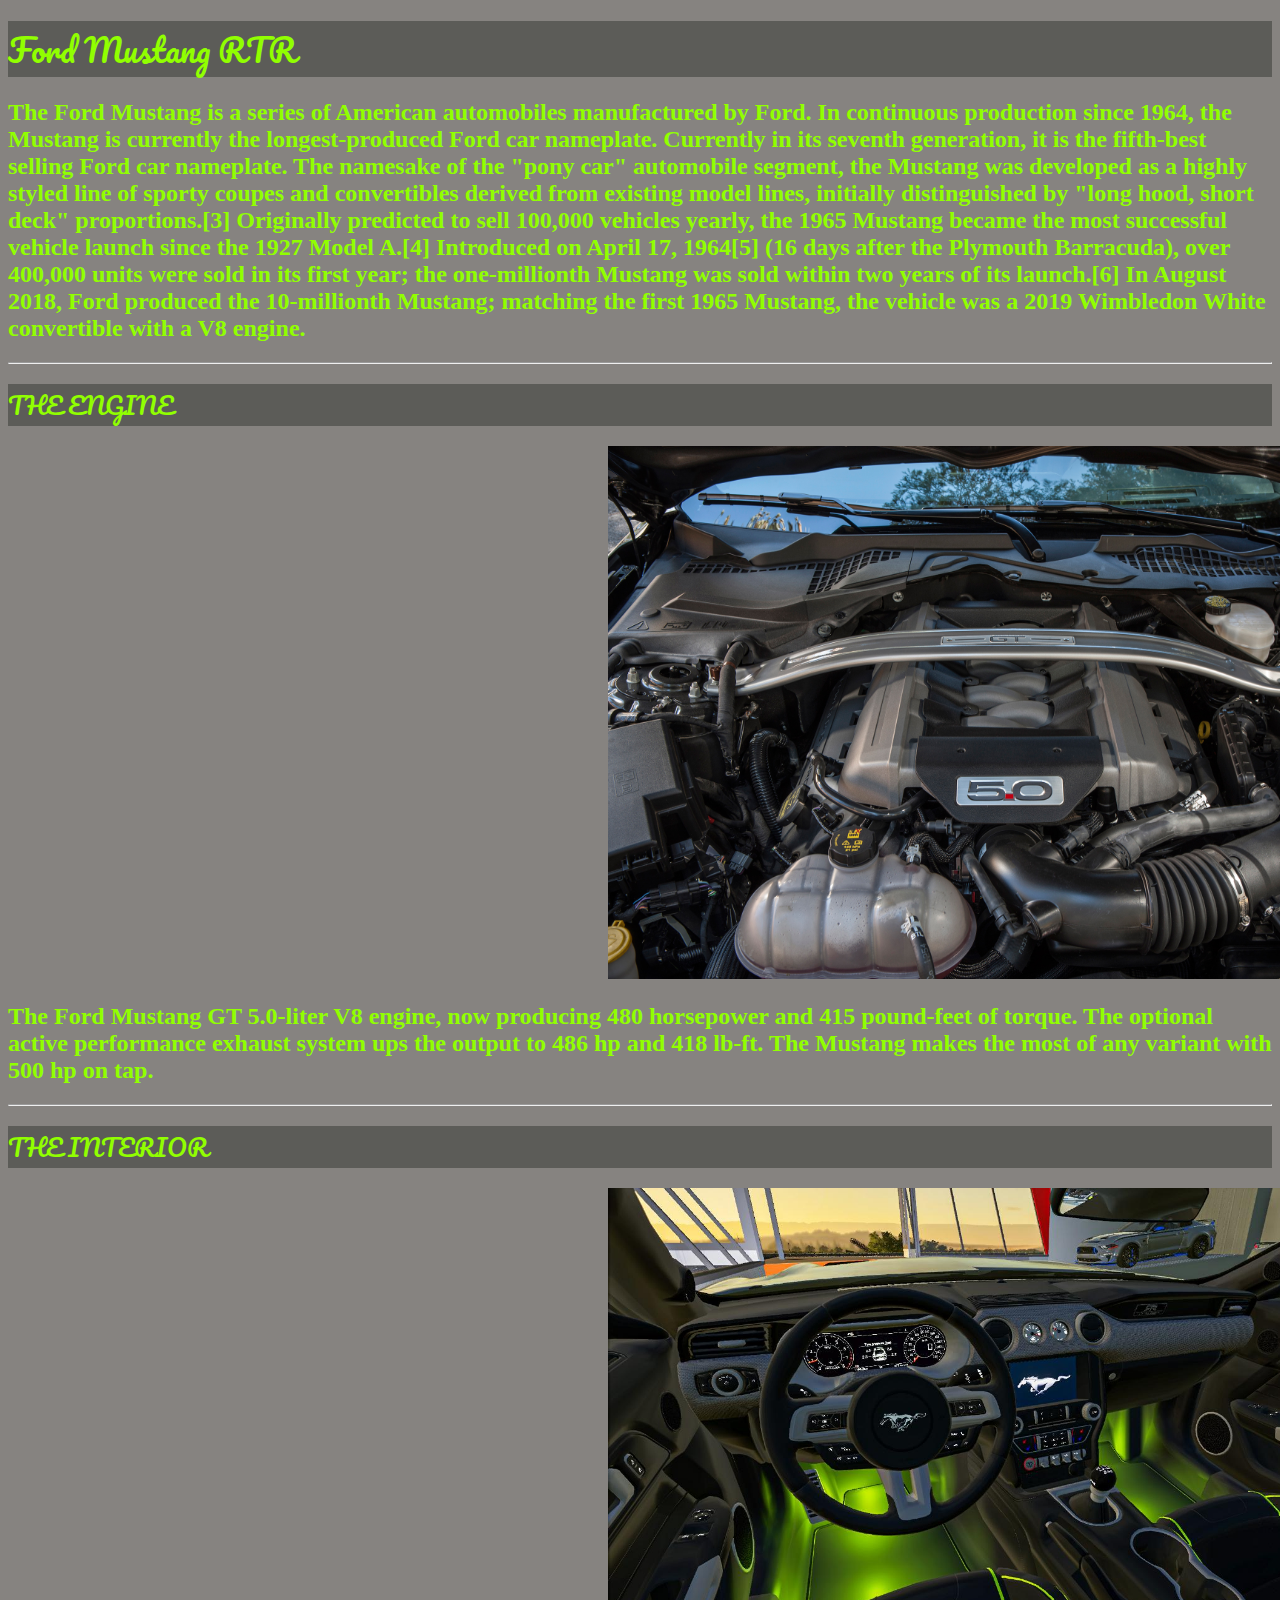
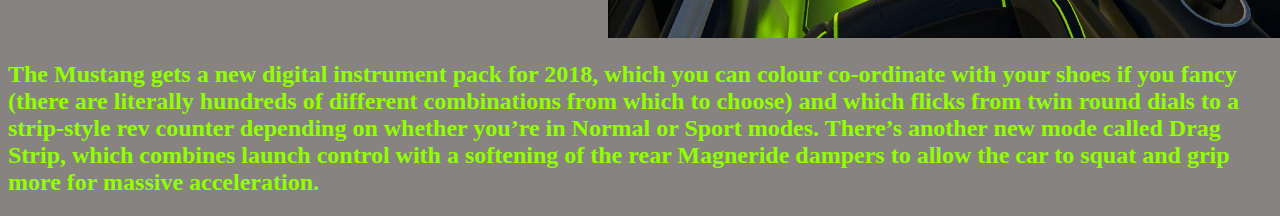
<file: img/9.RTR MUS/RTR.html>
<!DOCTYPE html>
<html>
    <head>
        <meta charset="UTF-8">
        <title>RTR Mustang</title>
        <link
        rel="stylesheet"
        href="./RTR MUS.css"
        />
        <link rel="preconnect" href="https://fonts.googleapis.com">
<link rel="preconnect" href="https://fonts.gstatic.com" crossorigin>
<link href="https://fonts.googleapis.com/css2?family=Bebas+Neue&family=Pacifico&display=swap" rel="stylesheet">

    </head>

    <body>
        <h1>Ford Mustang RTR</h1>
        <h2 id="h2r">The Ford Mustang is a series of American automobiles manufactured by Ford. In continuous production since 1964, the Mustang is currently the longest-produced Ford car nameplate. Currently in its seventh generation, it is the fifth-best selling Ford car nameplate. The namesake of the "pony car" automobile segment, the Mustang was developed as a highly styled line of sporty coupes and convertibles derived from existing model lines, initially distinguished by "long hood, short deck" proportions.[3]

            Originally predicted to sell 100,000 vehicles yearly, the 1965 Mustang became the most successful vehicle launch since the 1927 Model A.[4] Introduced on April 17, 1964[5] (16 days after the Plymouth Barracuda), over 400,000 units were sold in its first year; the one-millionth Mustang was sold within two years of its launch.[6] In August 2018, Ford produced the 10-millionth Mustang; matching the first 1965 Mustang, the vehicle was a 2019 Wimbledon White convertible with a V8 engine.
        </h2>
        <hr id="hr"/>
        <h2 id="eng" >THE ENGINE</h2>
        <img id="eng2" src="./Rtr engine.jpg">
        <h2 id="eng3" >The Ford Mustang GT 5.0-liter V8 engine, now producing 480 horsepower and 415 pound-feet of torque. The optional active performance exhaust system ups the output to 486 hp and 418 lb-ft. The Mustang makes the most of any variant with 500 hp on tap.
        </h2>
        <hr />
        <h2 id="int1">THE INTERIOR</h2>
        <img id="int2" src="./RTR interior.jpg">
        <h2 id="int3" >The Mustang gets a new digital instrument pack for 2018, which you can colour co-ordinate with your shoes if you fancy (there are literally hundreds of different combinations from which to choose) and which flicks from twin round dials to a strip-style rev counter depending on whether you’re in Normal or Sport modes.

            There’s another new mode called Drag Strip, which combines launch control with a softening of the rear Magneride dampers to allow the car to squat and grip more for massive acceleration.
        </h2>




    </body>








</html>
</file>
<file: img/1.LFA/LFA.css>
h1{
    font-family: "Comfortaa", sans-serif;
    background-color: rgb(197, 194, 194);
    font-weight: 800;
}

#inf{
    font-family: "Comfortaa", sans-serif;
    font-weight: 400;
}

#eng1{
    font-family: "Comfortaa", sans-serif;
    background-color: rgb(197, 194, 194);
    font-weight: 800;
}

#eng2{
    margin: 600px;
    margin-top: 0%;
    margin-bottom: 0%;
}

#eng3{
    font-family: "Comfortaa", sans-serif;
    font-weight: 400;
}

#int1{
    font-family: "Comfortaa", sans-serif;
    background-color: rgb(197, 194, 194);
    font-weight: 800;
}

#int2{
    margin: 450px;
    margin-top: 0%;
    margin-bottom: 0%;
}

#int3{
    font-family: "Comfortaa", sans-serif;
    font-weight: 400;
}
</file>
<file: img/10.037/037.css>
#h1{
    background-color: rgb(0, 102, 255);
    color: aliceblue;
}

#h21{
    color: rgb(21, 7, 105);
}

#h22{
    background-color: rgb(0, 102, 255);
    color: white;
}

#eng{
    margin: 400px;
    margin-top: 0px;
    margin-bottom: 0px;
}

html{
    background-color: rgba(245, 245, 245, 0.719);
}

#int{
    background-color: rgb(0, 102, 255);
    color: aliceblue;
}

#intt{
    margin:400px;
    margin-top: 0pt;
    margin-bottom: 0px;
}
</file>
<file: img/2.DEMON SRT/demon.css>
html{
    background-color: red;
}

h1{
    background-color: rgb(192, 2, 2);
    font-family: "Comforter Brush", cursive;
    font-size: 30px;
}

#inf{
    font-family: "Sen", sans-serif;
    font-weight: 400;
}

#eng1{
    background-color: rgb(192, 2, 2);
    font-family: "Comforter Brush", cursive;
    font-size: 30px;
}

#eng2{
    width: 40%;
    margin: 500px;
    margin-top: 0%;
    margin-bottom: 0%;
}

#eng3{
    font-family: "Sen", sans-serif;
    font-weight: 400;
}

#int1{
    background-color: rgb(192, 2, 2);
    font-family: "Comforter Brush", cursive;
    font-size: 30px;
}

#int2{
    width: 40%;
    margin: 500px;
    margin-top: 0%;
    margin-bottom: 0%;
}

#int3{
    font-family: "Sen", sans-serif;
    font-weight: 400;
}
</file>
<file: img/3.GTV6/GTV6.css>
html{
    background-color: rgb(107, 26, 26);
}

h1{
    background-color: rgb(133, 17, 17);
    font-family: "Josefin Slab", serif;
    font-weight: 700;
    color: white;
}

#inf{
    font-family: "Josefin Slab", serif;
    font-weight: 400;
    color: white;
}

hr{
    background-color: rgb(97, 15, 12);
    height: 3px;
    border: 0ch;
}

#eng1{
    background-color: rgb(133, 17, 17);
    font-family: "Josefin Slab", serif;
    font-weight: 700;
    color: white;
}

#eng2{
    margin: 700px;
    margin-top: 0%;
    margin-bottom: 0%;
}

#eng3{
    font-family: "Josefin Slab", serif;
    font-weight: 400;
    color: white;
}

#int1{
    background-color: rgb(133, 17, 17);
    font-family: "Josefin Slab", serif;
    font-weight: 700;
    color: white;
}

#int2{
    margin: 700px;
    margin-top: 0%;
    margin-bottom: 0%;
}

#int3{
    font-family: "Josefin Slab", serif;
    font-weight: 400;
    color: white;
}
</file>
<file: img/4.Sesto/Sesto.css>
html{
    background-color: rgb(53, 53, 53);
}

h1{
    background-color: rgb(32, 32, 32);
    color: rgb(255, 1, 1);
    font-family: "Orbitron", sans-serif;
    font-weight: 500;
}

#inf{
    color: rgb(255, 1, 1);
    font-family: "Orbitron", sans-serif;
    font-weight: 300;
}

hr{
    height: 2px;
    background-color: rgb(0, 0, 0);
    border: 0cap;
}

#eng1{
    background-color: rgb(32, 32, 32);
    color: rgb(255, 1, 1);
    font-family: "Orbitron", sans-serif;
    font-weight: 500;
}

#eng2{
    margin: 700px;
    margin-top: 0%;
    margin-bottom: 0%;
}

#eng3{
    color: rgb(255, 1, 1);
    font-family: "Orbitron", sans-serif;
    font-weight: 300;
}

#int1{
    background-color: rgb(32, 32, 32);
    color: rgb(255, 1, 1);
    font-family: "Orbitron", sans-serif;
    font-weight: 500;
}

#int2{
    margin: 700px;
    margin-top: 0%;
    margin-bottom: 0%;
}

#int3{
    color: rgb(255, 1, 1);
    font-family: "Orbitron", sans-serif;
    font-weight: 300;
}
</file>
<file: img/5.GT40 MK 2/GT40.css>
html{
    background-color: rgb(126, 168, 168);
}

h1{
    background-color: rgb(255, 145, 0);
    color: rgb(138, 197, 197);
    font-family: "Outfit", sans-serif;
    font-weight: 600;
}

#inf1{
    font-family: "Outfit", sans-serif;
    background-color: rgb(255, 145, 0);
    color: rgb(166, 209, 195);
    font-weight: 300;
}

#eng1{
    background-color: rgb(255, 145, 0);
    color: rgb(138, 197, 197);
    font-family: "Outfit", sans-serif;
    font-weight: 500;
}

#eng2{
    width: 40%;
    margin: 500px;
    margin-top: 0%;
    margin-bottom: 0%;
}

#eng3{
    background-color:rgb(255, 145, 0);
    color: rgb(138, 197, 197);
    font-family: "Outfit", sans-serif;
    font-weight: 300;
}

hr{
    background-color: rgb(255, 104, 3);
    height: 3px;
    border: 0cm;
}

#int1{
    background-color:rgb(255, 145, 0);
    color: rgb(138, 197, 197);
    font-family: "Outfit", sans-serif;
    font-weight: 500;
}

#int2{
    margin: 500px;
    margin-top: 0%;
    margin-bottom: 0%;
    width: 40%;
}

#int3{
    background-color:rgb(255, 145, 0);
    color: rgb(138, 197, 197);
    font-family: "Outfit", sans-serif;
    font-weight: 300;
}
</file>
<file: img/6.911 1980/911.css>
html{
    background-color: rgb(230, 172, 12);
}

h1{
    background-color: black;
    color: rgb(230, 172, 12);
    font-family: "Cinzel", serif;
}

#h21{
    font-family: "Cinzel", serif;
    font-weight: 500;
}

hr{
    background-color: rgb(3, 0, 0);
    height: 2px;
    border: 0ch;
}

#eng1{
    background-color: black;
    color: rgb(230, 172, 12);
    font-family: "Cinzel", serif;
}

#eng2{
    margin: 600px;
    margin-top: 0ch;
    margin-bottom: 0cap;
    width: 40%;
}

#eng3{
    font-family: "Cinzel", serif;
    font-weight: 500;
}

#int1{
    background-color: black;
    color: rgb(230, 172, 12);
    font-family: "Cinzel", serif;
}

#int2{
    margin: 600px;
    margin-top: 0%;
    width: 40%;
    margin-bottom: 0%;
}

#int3{
    font-family: "Cinzel", serif;
    font-weight: 500;
}
</file>
<file: img/7.E46/E46.css>
html{
    background-color: rgb(81, 80, 82);
}

h1{
    font-family: "Red Hat Display", sans-serif;
    font-weight: 400;
    color: white;
    background-color: rgb(59, 59, 59);
}

#h21{
    color: white;
    font-family: "Red Hat Display", sans-serif;
    font-weight: 400;
}

#eng1{
    font-family: "Red Hat Display", sans-serif;
    color: white;
    font-weight: 400;
    background-color: rgb(59, 59, 59);
}

#eng2{
    margin: 600px;
    margin-top: 0cap;
    width: 800px;
    margin-bottom: 0ch;
}

#eng3{
    font-family: "Red Hat Display", sans-serif;
    color: white;
    font-weight: 400;
}

#int1{
    font-family: "Red Hat Display", sans-serif;
    color: white;
    font-weight: 400;
    background-color: rgb(59, 59, 59);
}

#int2{
    margin: 600px;
    margin-top: 0%;
    margin-bottom: 0cm;
    width: 700px;
    height: 500px;
}

#int3{
    font-family: "Red Hat Display", sans-serif;
    color: white;
    font-weight: 400;
}
</file>
<file: img/8.P1GTR/P1.css>
html{
    background-color: rgb(5, 83, 3);
}

#h1{
    background-color: rgb(8, 54, 7);
    color: yellow;
    font-family: "Arvo", serif;
    font-weight: 400;
}

#inf{
    color: yellow;
}

#eng1{
    color: yellow;
    background-color: rgb(8, 54, 7);
    font-family: "Arvo", serif;
    font-weight: 400;
}

#eng2{
    width: 800px;
    margin: 500px;
    margin-top: 0cap;
    margin-bottom: 0cqb;
}

#eng3{
    color: yellow;
}

#int1{
    color: yellow;
    background-color: rgb(8, 54, 7);
    font-family: "Arvo", serif;
    font-weight: 400;
}

#int2{
    width: 800px;
    margin: 500px;
    margin-top: 0cm;
    margin-bottom: 0cm;
}

#int3{
    color: yellow;
}
</file>
<file: img/9.RTR MUS/RTR MUS.css>
h1{
    font-family: "Pacifico", cursive;
    font-weight: 400;
    background-color: rgb(92, 92, 88);
    color: rgb(145, 255, 0);
}

html{
    background-color: rgb(134, 131, 128);
}

#h2r{
    color: rgb(145, 255, 0);
}

#eng{
    color: rgb(145, 255, 0);
    font-family: "Pacifico", cursive;
    font-weight: 400;
    background-color: rgb(92, 92, 88);

}

#eng2{
    width: 800px;
    margin: 600px;
    margin-top: 0ch;
    margin-bottom: 0ch;
}

#eng3{
    color: rgb(145, 255, 0);
    font-weight: bold;
}

#int1{
    font-family: "Pacifico", cursive;
    font-weight: 400;
    background-color: rgb(92, 92, 88);
    color: rgb(145, 255, 0);
}

#int2{
    width: 800px;
    margin: 600px;
    margin-top: 0ch;
    margin-bottom: 0ch;
}

#int3{
    color: rgb(145, 255, 0);
    font-weight: bold;
}
</file>
